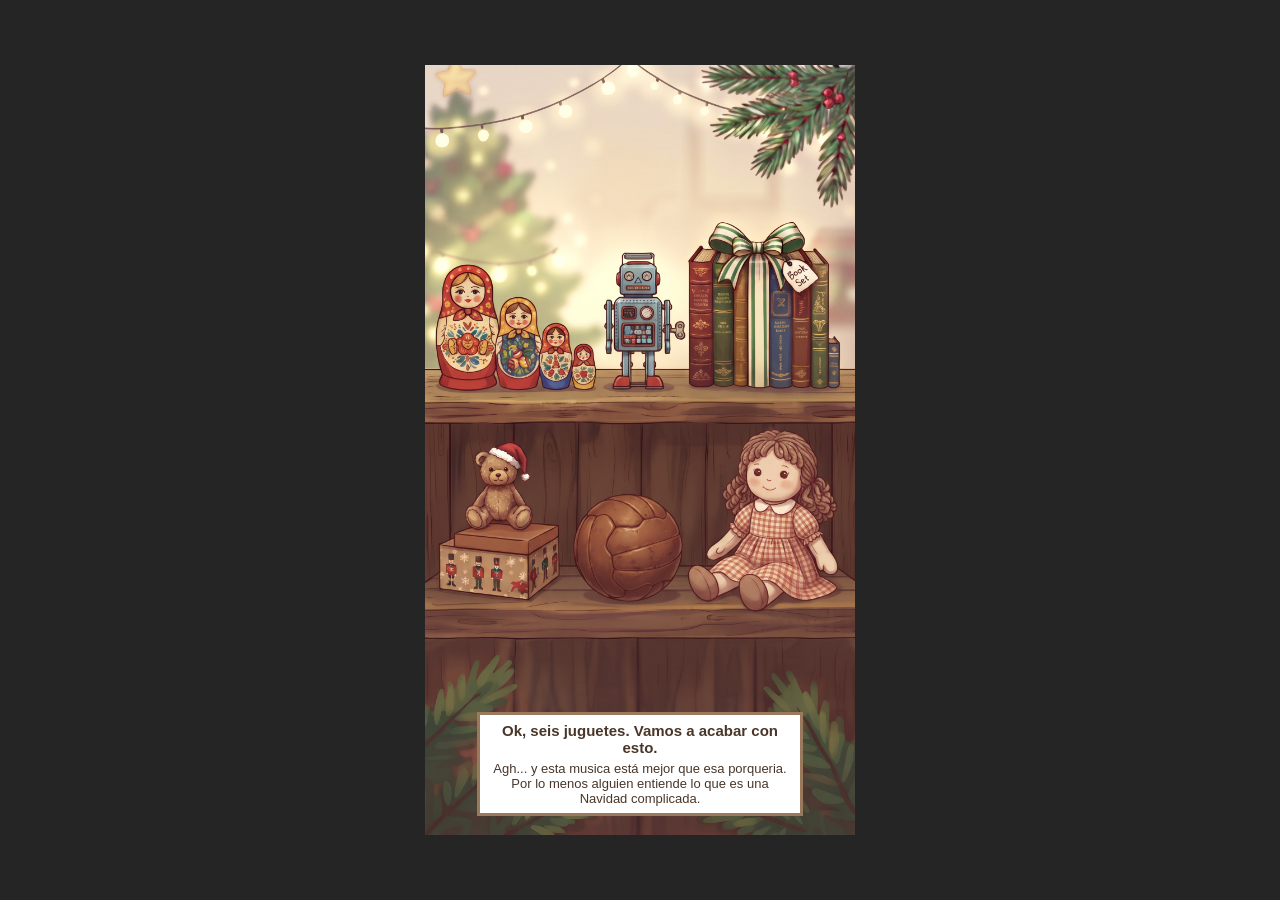
<file: momento-2/pantalla-2/estanteria.html>
<!doctype html>
<html lang="es">
<head>
    <meta charset="utf-8">
    <meta name="viewport" content="width=device-width, initial-scale=1">
    <title>Estantería - Papá Noel</title>

    <!-- CONECTAR CSS Y JAVASCRIPT -->
    <link rel="stylesheet" href="style.css">
    <script src="script.js" defer></script>
</head>

<body>
    <main id="contenedor-juego">

        <div id="pantalla">

            <!-- IMAGEN DE LA ESTANTERÍA -->
            <img id="estante" src="assets/estante.jpg" alt="Estantería con seis juguetes">

            <!-- TEXTO INFERIOR -->
            <div id="texto-estanteria">
                <p id="narracion"></p>
                <p id="comentario-musica"></p>
            </div>

            <!-- ZONAS INTERACTIVAS INVISIBLES -->

            <!-- JUGUETE 1: MATRIUSHKAS -->
            <div id="zona-matriushkas"></div>

            <!-- JUGUETE 2: ROBOT -->
            <div id="zona-robot"></div>

            <!-- JUGUETE 3: LIBROS -->
            <div id="zona-libros"></div>

            <!-- JUGUETE 4: OSO -->
            <div id="zona-oso"></div>

            <!-- JUGUETE 6: BALÓN -->
            <div id="zona-balon"></div>

            <!-- JUGUETE 5: MUÑECA -->
            <div id="zona-muneca"></div>

        </div>

    </main>
</body>
</html>
</file>
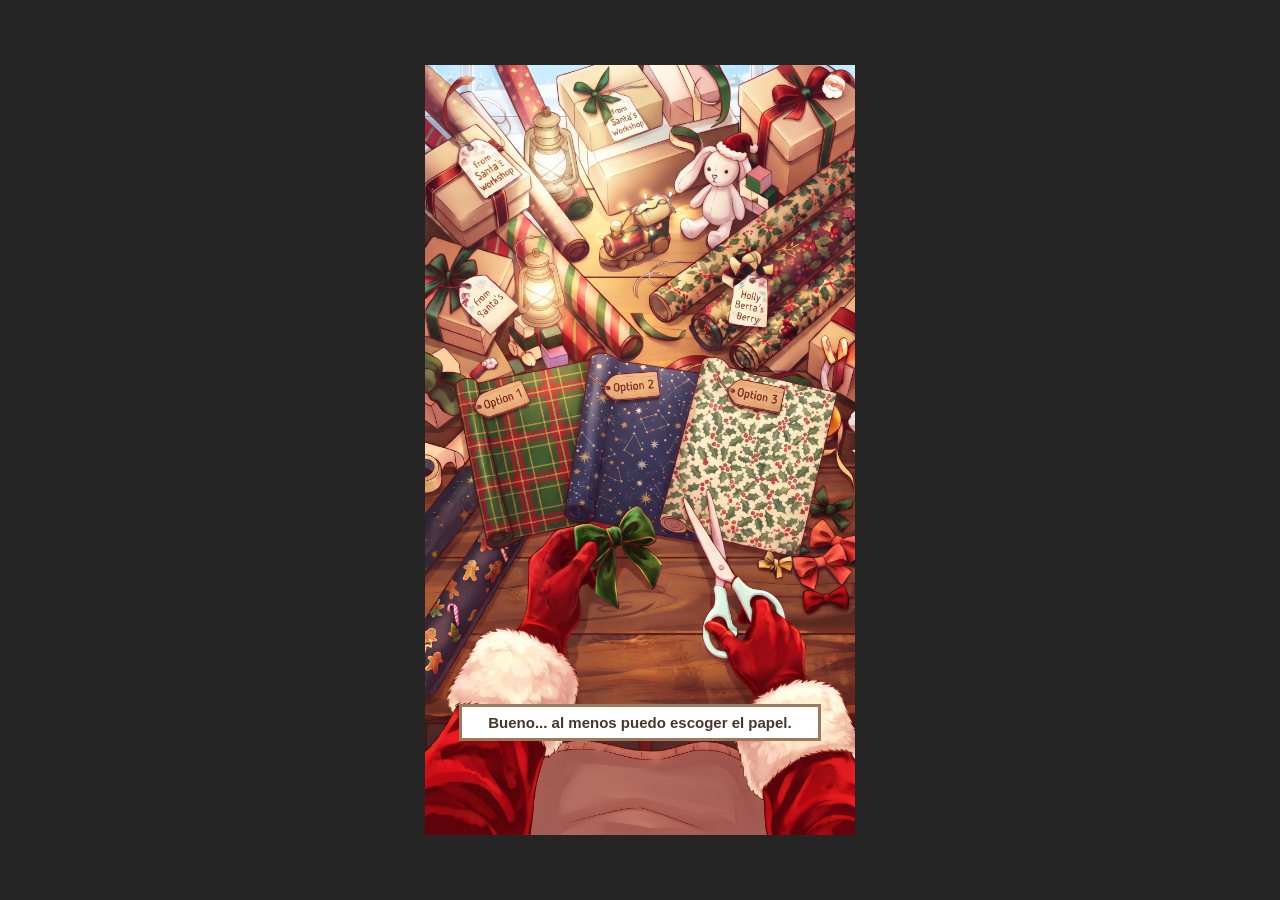
<file: momento-2/pantalla-3/papeles.html>
<!doctype html>
<html lang="es">
<head>
    <meta charset="utf-8">
    <meta name="viewport" content="width=device-width, initial-scale=1">
    <title>Elegir papel - Papá Noel</title>

    <!-- CONECTAR CSS Y JAVASCRIPT -->
    <link rel="stylesheet" href="style.css">
    <script src="script.js" defer></script>
</head>

<body>
    <main id="contenedor-juego">

        <div id="pantalla">

            <!-- IMAGEN CON LAS TRES OPCIONES DE PAPEL -->
            <img id="papeles" src="assets/papel.jpg" alt="Tres opciones de papel de regalo">

            <!-- PENSAMIENTO DE PAPÁ NOEL -->
            <div id="texto-papeles">
                <p id="narracion"></p>
            </div>

            <!-- ZONAS INTERACTIVAS INVISIBLES -->

            <!-- OPCIÓN 1: PAPEL IZQUIERDO -->
            <div id="zona-papel-1"></div>

            <!-- OPCIÓN 2: PAPEL DEL CENTRO -->
            <div id="zona-papel-2"></div>

            <!-- OPCIÓN 3: PAPEL DERECHO -->
            <div id="zona-papel-3"></div>

        </div>

    </main>
</body>
</html>
</file>
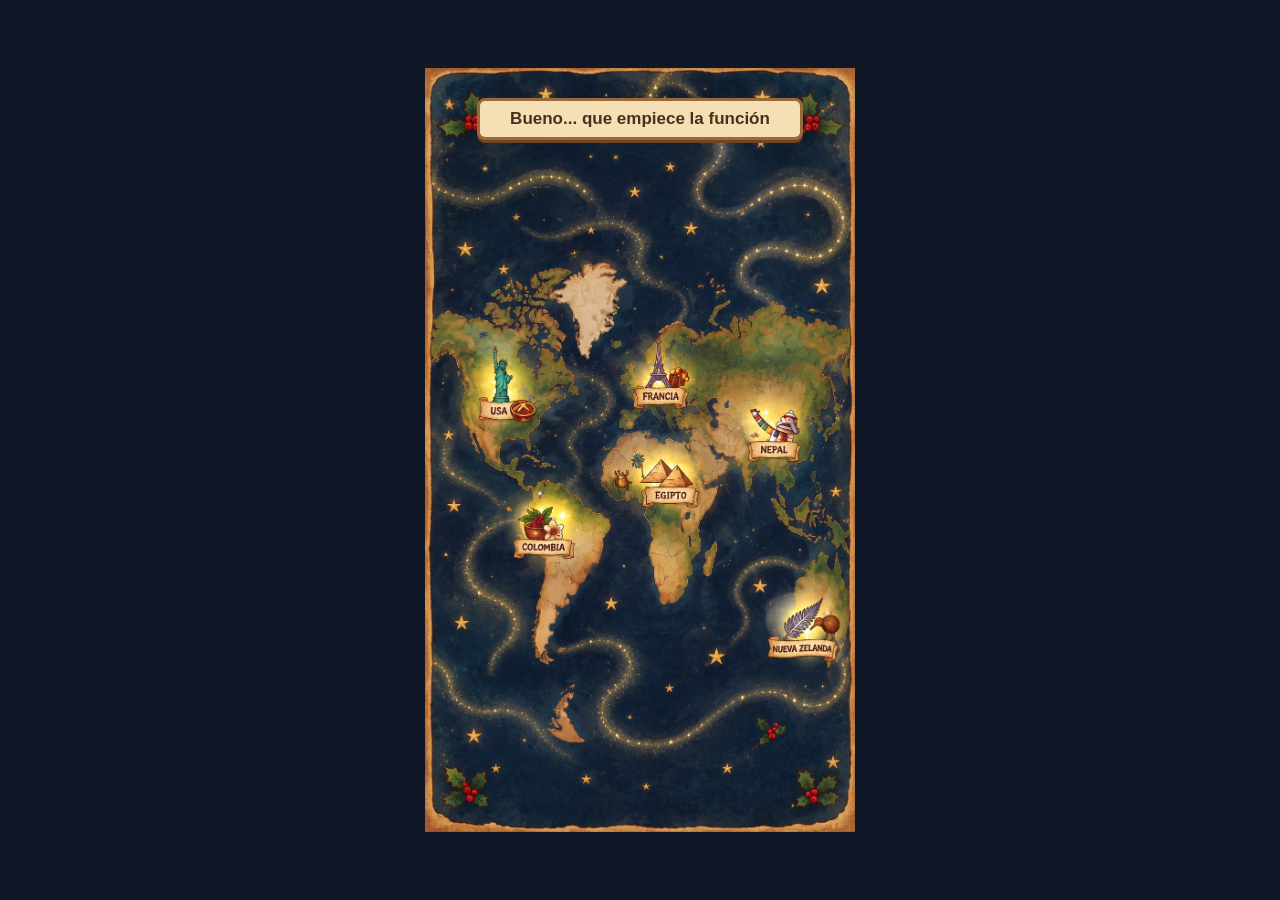
<file: momento-4/pantalla-1/mapa.html>
<!doctype html>
<html lang="es">

<head>

    <!-- Permite utilizar tildes y caracteres especiales. -->
    <meta charset="utf-8">

    <!-- Adapta la página al tamaño de la pantalla del celular. -->
    <meta name="viewport" content="width=device-width, initial-scale=1">

    <title>Mapa del mundo - Papá Noel</title>

    <!-- Conectar el archivo CSS. -->
    <link rel="stylesheet" href="style.css">

    <!-- Conectar el archivo JavaScript. -->
    <script src="script.js" defer></script>

</head>

<body>

    <main id="contenedor-juego">

        <div id="pantalla">

            <!-- IMAGEN DEL MAPA -->
            <div id="mapa"></div>

            <!-- NARRACIÓN DE PAPÁ NOEL -->
            <div id="texto-mapa">
                <p id="narracion"></p>
            </div>

            <!-- ZONAS TÁCTILES DE LOS SEIS PAÍSES -->
            <div id="zona-estados-unidos" class="zona-pais"></div>

            <div id="zona-francia" class="zona-pais"></div>

            <div id="zona-colombia" class="zona-pais"></div>

            <div id="zona-nepal" class="zona-pais"></div>

            <div id="zona-egipto" class="zona-pais"></div>

            <div id="zona-nueva-zelanda" class="zona-pais"></div>

        </div>

    </main>

</body>
</html>
</file>
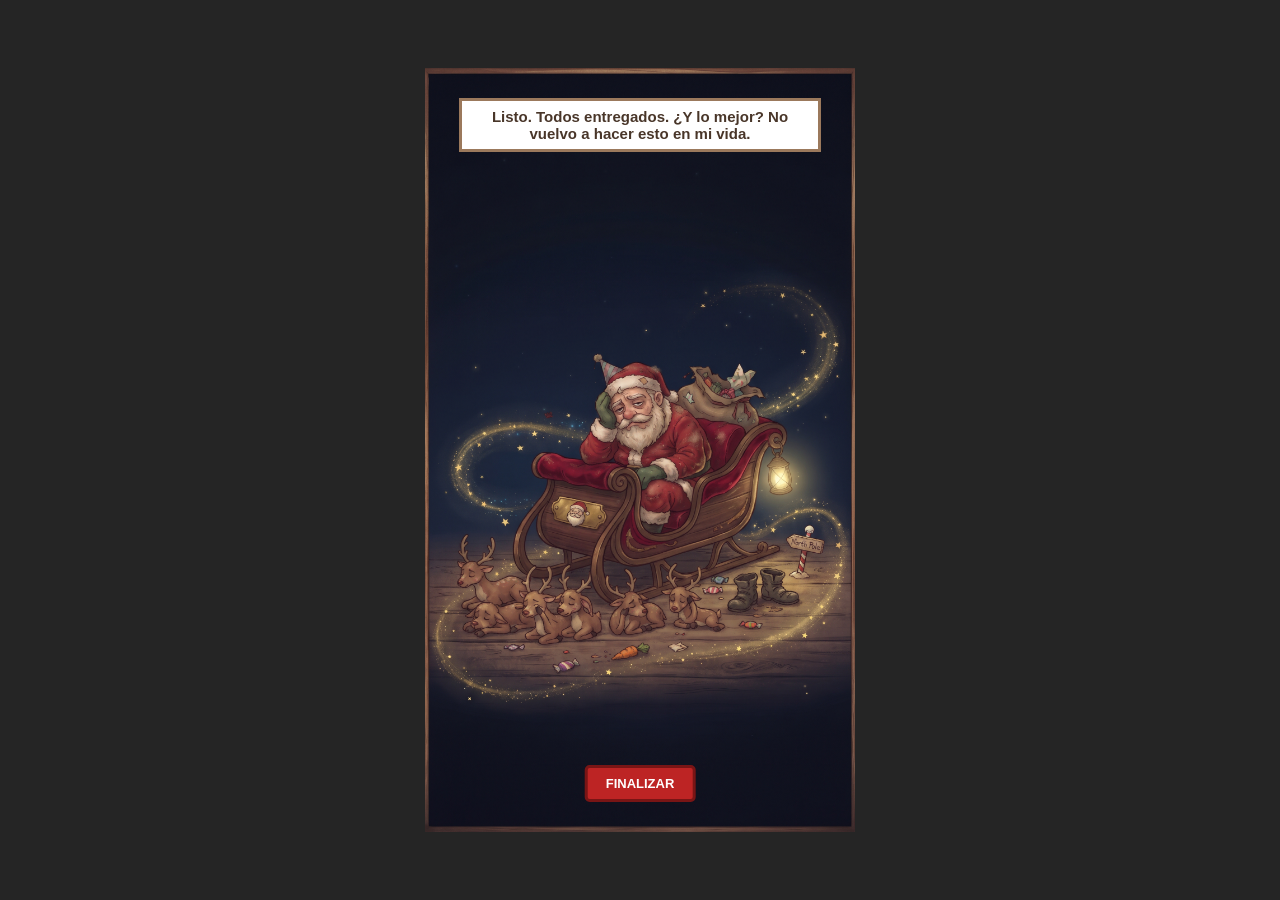
<file: momento-6/pantalla-1/cansado.html>
<!doctype html>
<html lang="es">

<head>
    <meta charset="utf-8">
    <meta name="viewport" content="width=device-width, initial-scale=1">
    <title>Fin del recorrido - Papá Noel</title>

    <!-- CONECTAR CSS Y JAVASCRIPT -->
    <link rel="stylesheet" href="style.css">
    <script src="script.js" defer></script>
</head>

<body>

    <main id="contenedor-juego">

        <div id="pantalla">

            <!-- IMAGEN DE PAPÁ NOEL CANSADO -->
            <div id="imagen-fondo"></div>

            <!-- NARRACIÓN DE PAPÁ NOEL -->
            <div id="cuadro-narracion">
                <p id="narracion"></p>
            </div>

            <!-- TEXTO FINAL DE ESTA PANTALLA -->
            <div id="texto-final">
                <p id="mensaje"></p>
            </div>

            <!-- BOTÓN PARA TERMINAR -->
            <button id="boton-finalizar">FINALIZAR</button>

        </div>

    </main>

</body>
</html>
</file>
<file: momento-2/pantalla-2/style.css>
/* CONFIGURACIÓN GENERAL */

* {
    box-sizing: border-box;
}

body {
    margin: 0;
    background-color: #252525;
    font-family: Arial, sans-serif;
}


/* CENTRAR LA PANTALLA */

#contenedor-juego {
    width: 100%;
    min-height: 100vh;
    display: flex;
    justify-content: center;
    align-items: center;
}


/* CONTENEDOR DE LA IMAGEN */

#pantalla {
    /* Mismo tamaño máximo que la mesa de trabajo. */
    width: min(100vw, 430px, 56.25vh);
    position: relative;
}


/* IMAGEN DE LA ESTANTERÍA */

#estante {
    width: 100%;
    height: auto;
    display: block;
}


/* TEXTO INFERIOR */

#texto-estanteria {
    position: absolute;
    top: 84%;
    left: 12%;
    width: 76%;

    background-color: white;
    border: 3px solid #9b795c;
    padding: 7px;

    text-align: center;
}


/* ESTILO GENERAL DE LOS TEXTOS */

#texto-estanteria p {
    margin: 0;
    color: #493629;
    font-size: clamp(12px, 3vw, 15px);
    font-weight: bold;
}

/* COMENTARIO SOBRE LA MÚSICA */

#texto-estanteria p + p {
    margin-top: 5px;
    font-size: clamp(10px, 2.6vw, 13px);
    font-weight: normal;
}


/* ZONAS INTERACTIVAS */
/* Todas son invisibles y están encima de los juguetes. */


/* JUGUETE 1: MATRIUSHKAS */

#zona-matriushkas {
    position: absolute;
    top: 24%;
    left: 2%;
    width: 37%;
    height: 14%;
}


/* JUGUETE 2: ROBOT */

#zona-robot {
    position: absolute;
    top: 19%;
    left: 41%;
    width: 20%;
    height: 16%;
}


/* JUGUETE 3: LIBROS */

#zona-libros {
    position: absolute;
    top: 18%;
    left: 61%;
    width: 37%;
    height: 17%;
}


/* JUGUETE 4: OSO */

#zona-oso {
    position: absolute;
    top: 46%;
    left: 5%;
    width: 35%;
    height: 18%;
}


/* JUGUETE 6: BALÓN */

#zona-balon {
    position: absolute;
    top: 50%;
    left: 33%;
    width: 35%;
    height: 18%;
}


/* JUGUETE 5: MUÑECA */

#zona-muneca {
    position: absolute;
    top: 40%;
    left: 61%;
    width: 37%;
    height: 22%;
}
</file>
<file: momento-2/pantalla-3/style.css>
/* CONFIGURACIÓN GENERAL */

* {
    box-sizing: border-box;
}

body {
    margin: 0;
    background-color: #252525;
    font-family: Arial, sans-serif;
}


/* CENTRAR LA PANTALLA */

#contenedor-juego {
    width: 100%;
    min-height: 100vh;
    display: flex;
    justify-content: center;
    align-items: center;
}


/* CONTENEDOR DE LA IMAGEN */

#pantalla {
    width: min(100vw, 430px, 56.25vh);
    position: relative;
}


/* IMAGEN DE LOS PAPELES */

#papeles {
    width: 100%;
    height: auto;
    display: block;
}


/* TEXTO DE PAPÁ NOEL */

#texto-papeles {
    position: absolute;
    top: 83%;
    left: 8%;
    width: 84%;

    background-color: white;
    border: 3px solid #9b795c;
    padding: 7px;

    text-align: center;
}


/* ESTILO DEL TEXTO */

#texto-papeles p {
    margin: 0;
    color: #493629;
    font-size: clamp(12px, 3vw, 15px);
    font-weight: bold;
}


/* ZONAS INTERACTIVAS INVISIBLES */


/* PAPEL 1: IZQUIERDA */

#zona-papel-1 {
    position: absolute;
    top: 35%;
    left: 1%;
    width: 35%;
    height: 34%;
}


/* PAPEL 2: CENTRO */

#zona-papel-2 {
    position: absolute;
    top: 34%;
    left: 32%;
    width: 37%;
    height: 35%;
}


/* PAPEL 3: DERECHA */

#zona-papel-3 {
    position: absolute;
    top: 35%;
    left: 64%;
    width: 35%;
    height: 34%;
}
</file>
<file: momento-4/pantalla-1/style.css>
/* CONFIGURACIÓN GENERAL */

* {
    box-sizing: border-box;
}

body {
    margin: 0;
    background-color: #101827;
    font-family: Arial, sans-serif;
    -webkit-user-select: none;
    user-select: none;
}


/* CONTENEDOR DEL JUEGO */

#contenedor-juego {
    width: 100%;
    min-height: 100vh;
    display: flex;
    justify-content: center;
    align-items: center;
}


/* PANTALLA VERTICAL */

#pantalla {
    width: min(100vw, 430px, 56.25vh);
    aspect-ratio: 9 / 16;
    position: relative;
    overflow: hidden;
}


/* IMAGEN DEL MAPA */

#mapa {
    position: absolute;
    top: 0;
    left: 0;
    width: 100%;
    height: 100%;

    background-image: url("assets/mapa-vertical.png");
    background-size: 100% 100%;
    background-position: center;
    background-repeat: no-repeat;
}


/* NARRACIÓN DE PAPÁ NOEL */

#texto-mapa {
    position: absolute;
    top: 4%;
    left: 12%;
    width: 76%;
    background-color: #f5dfb5;
    border: 3px solid #9b6839;
    border-radius: 8px;
    padding: 8px;
    text-align: center;
    box-shadow: 0 3px 0 #704522;
}

#texto-mapa p {
    margin: 0;
    color: #49301e;
    font-size: clamp(13px, 3.5vw, 17px);
    font-weight: bold;
}


/* ZONAS TÁCTILES DE LOS PAÍSES */

.zona-pais {
    position: absolute;
    width: 19%;
    height: 10%;
    border-radius: 50%;
    cursor: pointer;
    touch-action: manipulation;
}


/* ESTADOS UNIDOS */

#zona-estados-unidos {
    top: 40%;
    left: 8%;
}


/* FRANCIA - TOCAR SUBIRLA UN POCO*/

#zona-francia {
    top: 34%;
    left: 45%;
}


/* NEPAL */

#zona-nepal {
    top: 47%;
    left: 71%;
}


/* COLOMBIA */

#zona-colombia {
    top: 58%;
    left: 16%;
}


/* EGIPTO */

#zona-egipto {
    top: 52%;
    left: 46%;
}


/* NUEVA ZELANDA */

#zona-nueva-zelanda {
    top: 70%;
    left: 73%;
}
</file>
<file: momento-6/pantalla-1/style.css>
/* CONFIGURACIÓN GENERAL */

* {
    box-sizing: border-box;
}

body {
    margin: 0;
    background-color: #252525;
    font-family: Arial, sans-serif;
    -webkit-user-select: none;
    user-select: none;
}


/* CONTENEDOR DEL JUEGO */

#contenedor-juego {
    width: 100%;
    min-height: 100vh;
    display: flex;
    justify-content: center;
    align-items: center;
}


/* PANTALLA VERTICAL */

#pantalla {
    width: min(100vw, 430px, 56.25vh);
    aspect-ratio: 9 / 16;
    position: relative;
    overflow: hidden;
}


/* IMAGEN DE PAPÁ NOEL CANSADO */

#imagen-fondo {
    position: absolute;
    top: 0;
    left: 0;
    width: 100%;
    height: 100%;
    background-image: url("assets/cansado.jpg");
    background-size: 100% 100%;
    background-position: center;
    background-repeat: no-repeat;
}


/* CUADRO DE NARRACIÓN */

#cuadro-narracion {
    position: absolute;
    top: 4%;
    left: 8%;
    width: 84%;
    background-color: white;
    border: 3px solid #9b795c;
    padding: 7px;
    text-align: center;
    z-index: 5;
}

#narracion {
    margin: 0;
    color: #493629;
    font-size: clamp(12px, 3vw, 15px);
    font-weight: bold;
}


/* MENSAJE FINAL */

#texto-final {
    display: none;
    position: absolute;
    top: 75%;
    left: 8%;
    width: 84%;
    background-color: white;
    border: 3px solid #9b795c;
    padding: 7px;
    text-align: center;
    z-index: 5;
}

#mensaje {
    margin: 0;
    color: #493629;
    font-size: clamp(12px, 3vw, 15px);
    font-weight: bold;
}


/* BOTÓN PARA TERMINAR */

#boton-finalizar {
    display: none;
    position: absolute;
    bottom: 4%;
    left: 50%;
    transform: translateX(-50%);
    padding: 8px 18px;
    background-color: #bd2424;
    border: 3px solid #791515;
    border-radius: 5px;
    color: white;
    font-family: Arial, sans-serif;
    font-size: 13px;
    font-weight: bold;
    cursor: pointer;
    z-index: 6;
}
</file>
